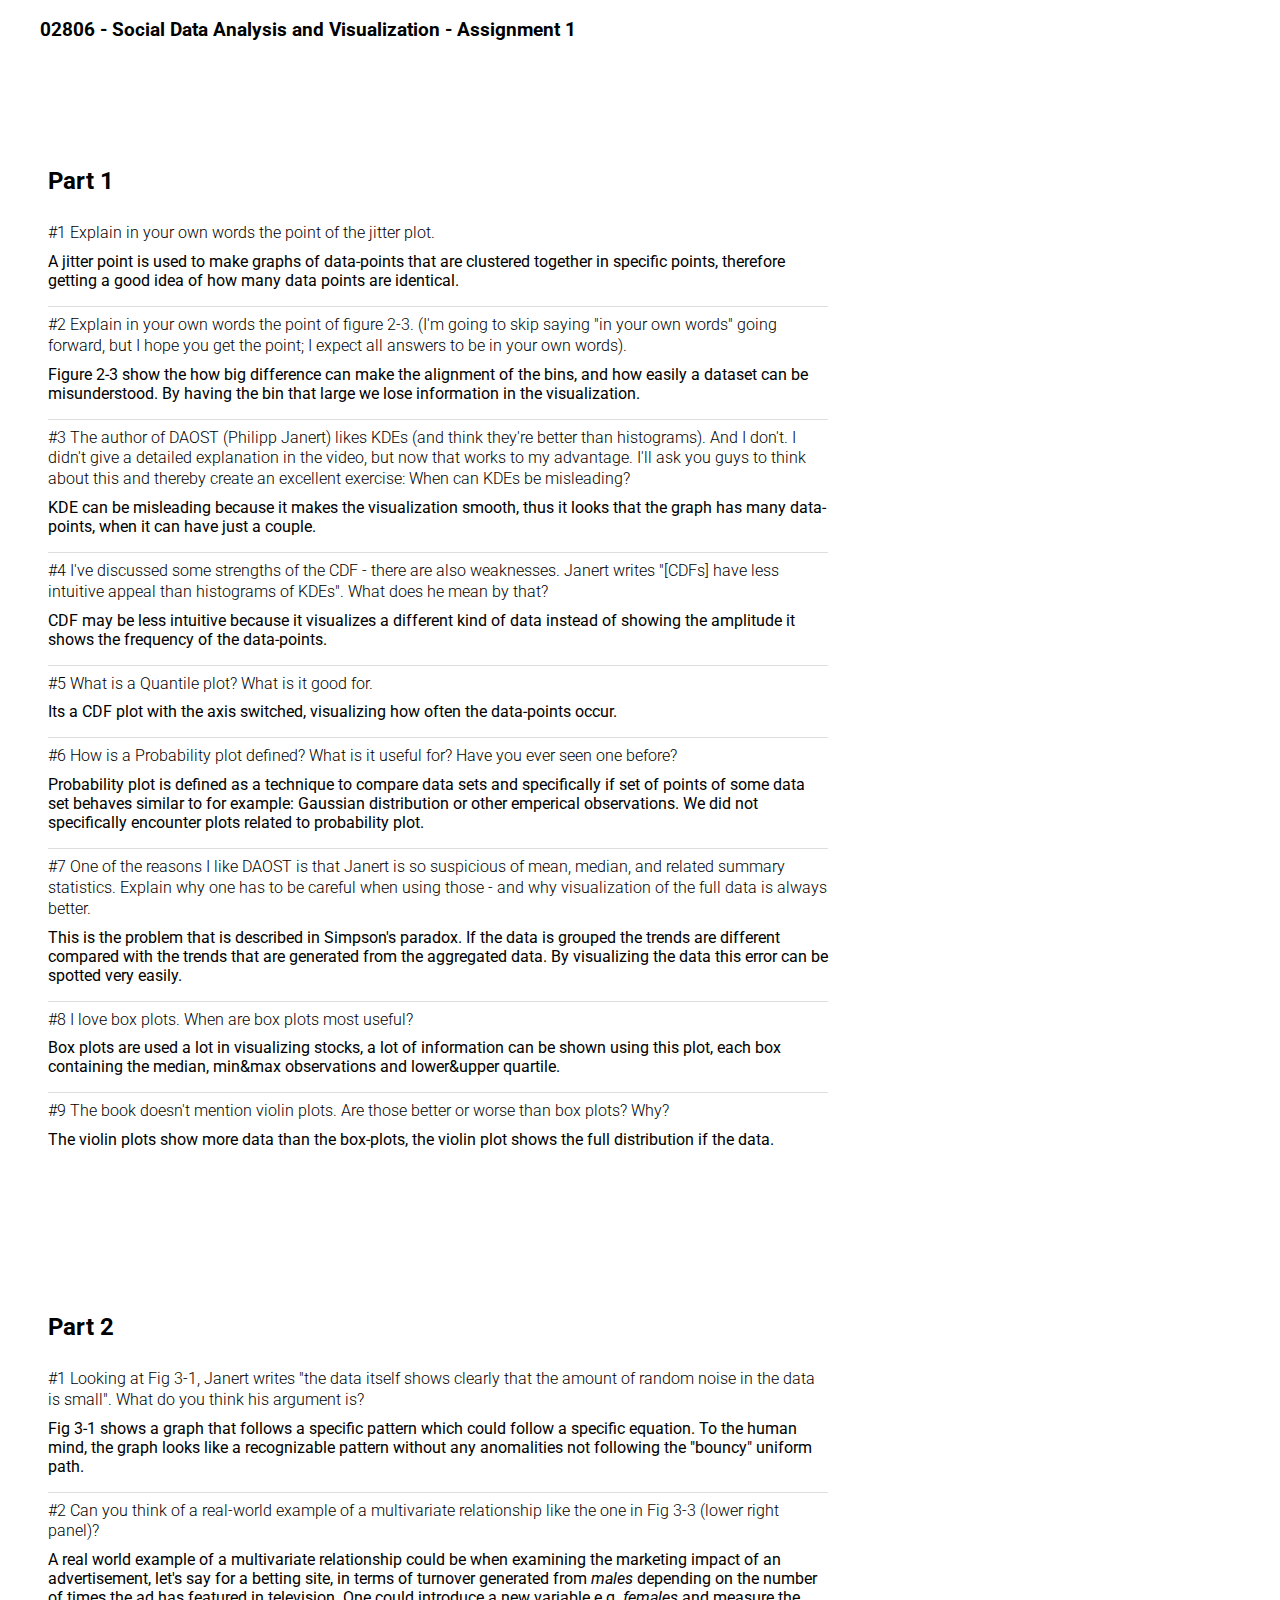
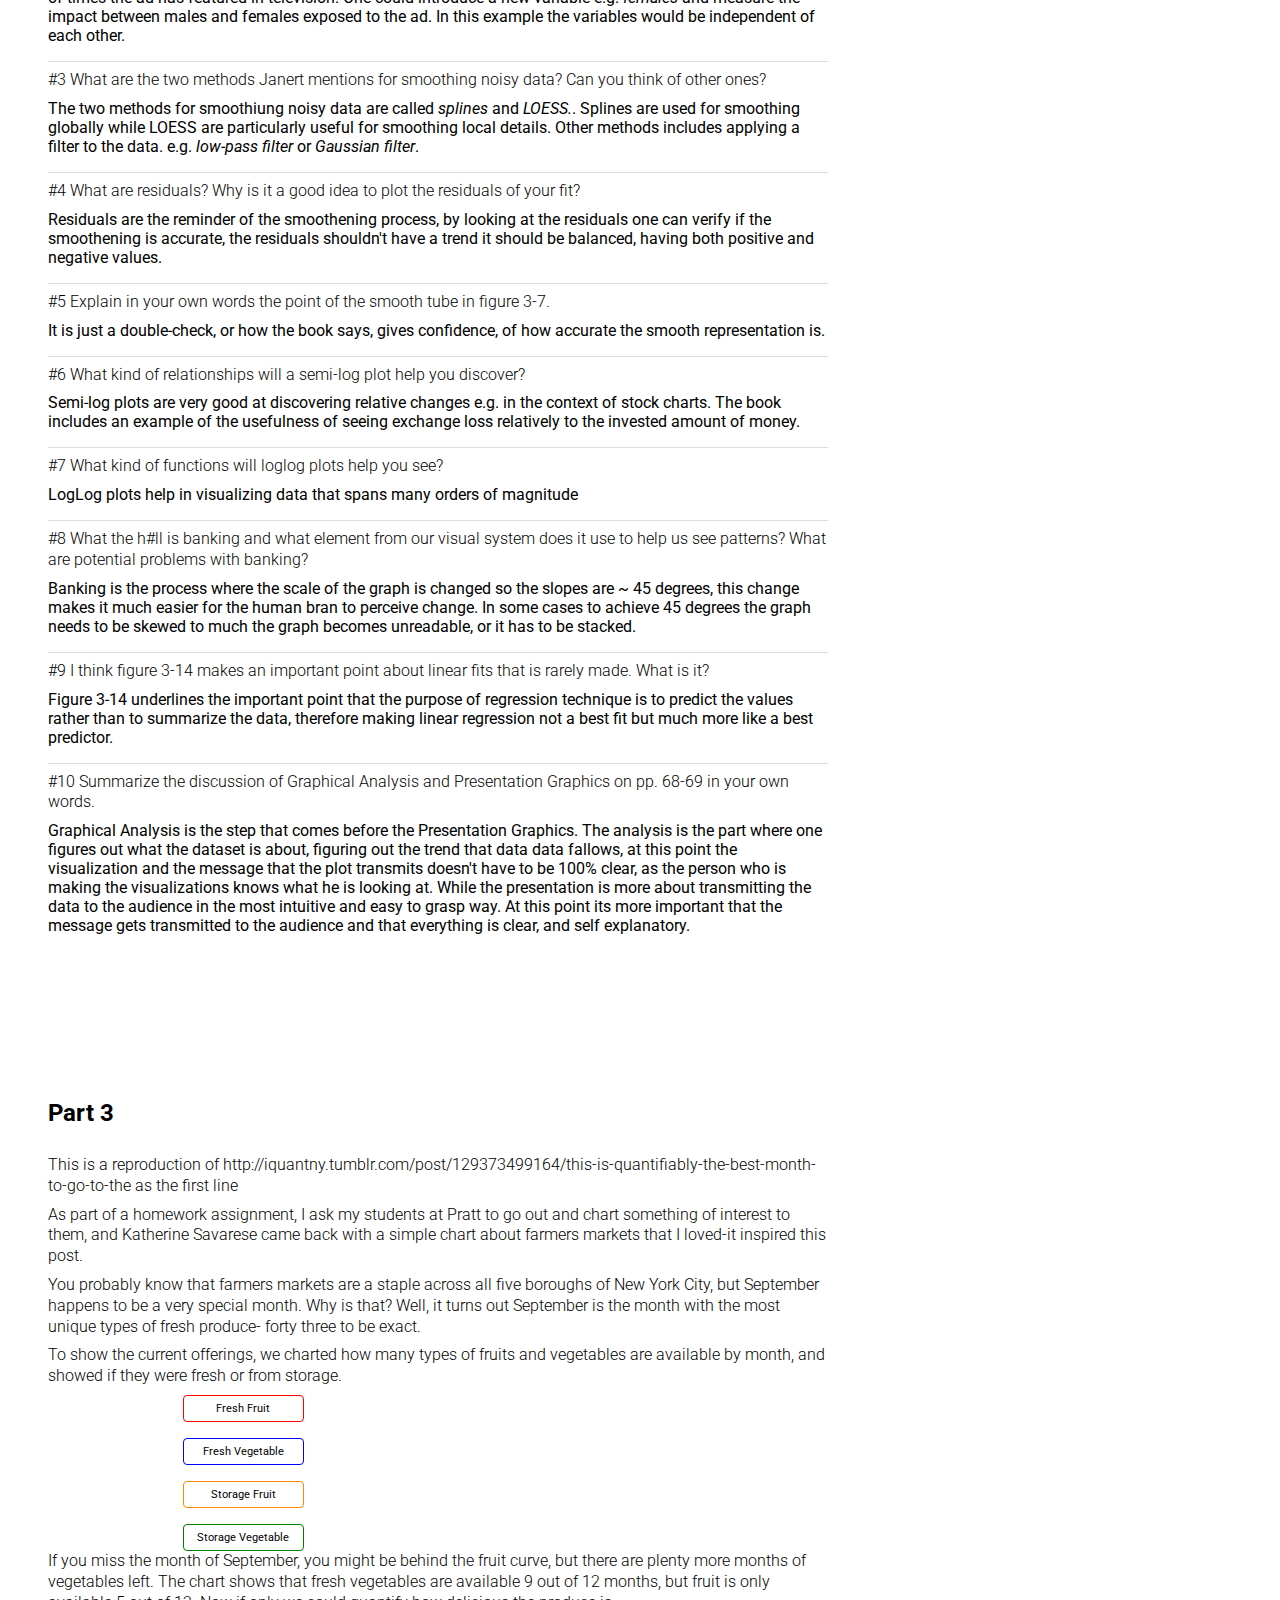
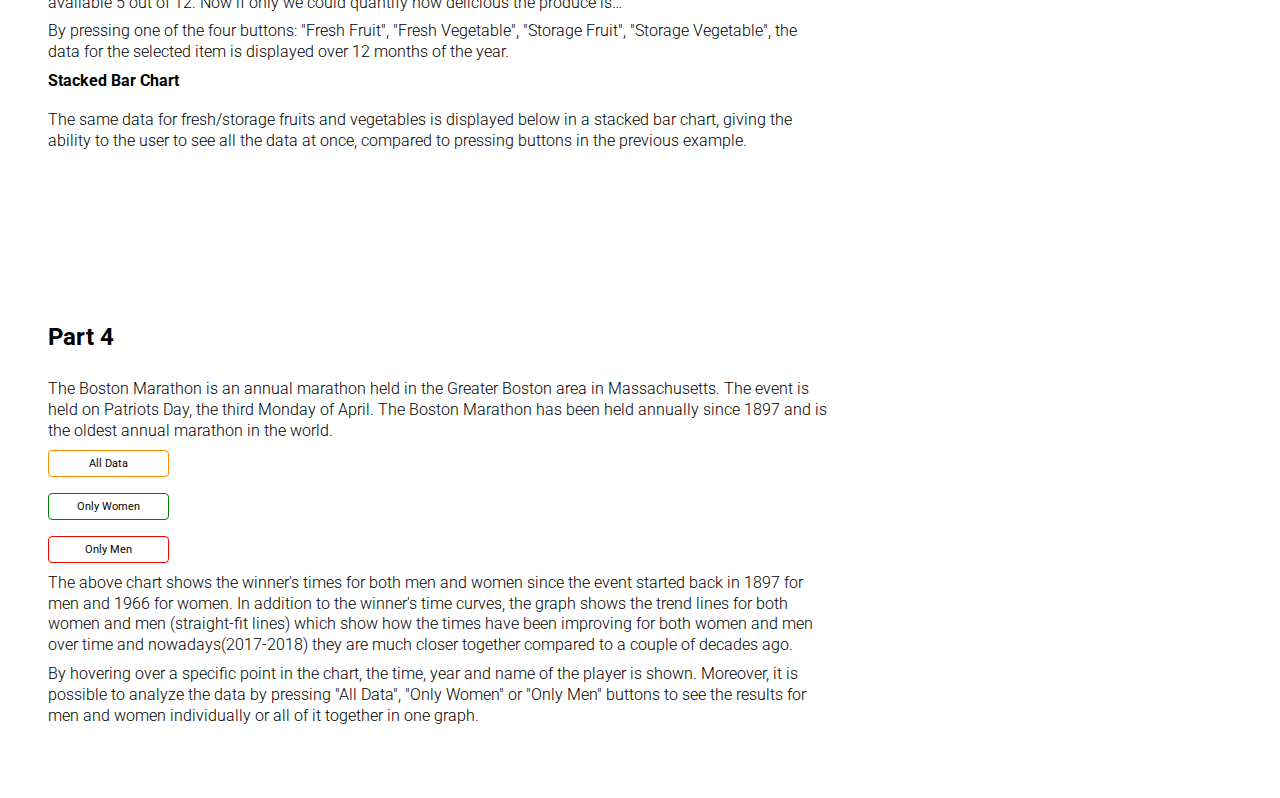
<file: ass1/index.html>
<!doctype html>
<!--
  Google Material Design Lite (MDL) has been used for the layout. The assignment is loosely based on the MDL template from
  https://getmdl.io/templates/text-only/index.html licensed under APACHE 2.0
-->

<html lang="en">
  <head>
    <meta charset="utf-8">
    <meta http-equiv="X-UA-Compatible" content="IE=edge">
    <meta name="description" content="A front-end template that helps you build fast, modern mobile web apps.">
    <meta name="viewport" content="width=device-width, initial-scale=1.0, minimum-scale=1.0">
    <title>Assignment 1</title>
    <meta name="mobile-web-app-capable" content="yes">
    <meta name="apple-mobile-web-app-capable" content="yes">
    <meta name="apple-mobile-web-app-status-bar-style" content="black">
    <meta name="apple-mobile-web-app-title" content="Material Design Lite">

    <link rel="stylesheet" href="https://fonts.googleapis.com/css?family=Roboto:regular,bold,italic,thin,light,bolditalic,black,medium&amp;lang=en">
    <link rel="stylesheet" href="https://fonts.googleapis.com/icon?family=Material+Icons">
    <link rel="stylesheet" href="https://code.getmdl.io/1.3.0/material.deep_purple-pink.min.css">
    <link rel="stylesheet" href="./css/styles.css">
    <link rel="stylesheet" href="./css/graph.css">
    <style>
    #view-source {
      position: fixed;
      display: block;
      right: 0;
      bottom: 0;
      margin-right: 40px;
      margin-bottom: 40px;
      z-index: 900;
    }
    </style>

    <script src="https://code.getmdl.io/1.3.0/material.min.js"></script>
    <script src="https://d3js.org/d3.v4.js"></script>
    <script type="text/javascript" , src="part3.js"> </script>
    <script type="text/javascript" , src="part4.js"> </script>
    <script type="text/javascript" , src="part3_stacked_barChart.js"> </script>

  </head>
  <body class="mdl-demo mdl-color--grey-100 mdl-color-text--grey-700 mdl-base">
    <div class="mdl-layout mdl-js-layout mdl-layout--fixed-header">
      <header class="mdl-layout__header mdl-layout__header--scroll mdl-color--primary">
        <div class="mdl-layout--large-screen-only mdl-layout__header-row">
        </div>
        <div class="mdl-layout--large-screen-only mdl-layout__header-row">
          <h3>02806 - Social Data Analysis and Visualization - Assignment 1</h3>
        </div>
        <div class="mdl-layout--large-screen-only mdl-layout__header-row">
        </div>
      </header>
      <main class="mdl-layout__content">
        <div class="mdl-layout__tab-panel is-active" id="overview">

          <section class="section--center mdl-grid mdl-grid--no-spacing mdl-shadow--2dp">
            <div class="mdl-card mdl-cell mdl-cell--12-col">
              <div class="mdl-card__supporting-text mdl-grid">
                <h2 class="mdl-cell mdl-cell--12-col">Part 1</h2>

                <div class="section__text mdl-cell mdl-cell--10-col-desktop mdl-cell--6-col-tablet mdl-cell--3-col-phone">
                  <h5>#1 Explain in your own words the point of the jitter plot.</h5>
                  A jitter point is used to make graphs of data-points that are clustered together in specific points, therefore getting a good idea of how many data points are identical.
                </div>
                <div class="section__text mdl-cell mdl-cell--10-col-desktop mdl-cell--6-col-tablet mdl-cell--3-col-phone">
                  <h5>#2 Explain in your own words the point of figure 2-3. (I'm going to skip saying "in your own words" going forward, but I hope you get the point; I expect all answers to be in your own words).</h5>
                  Figure 2-3 show the how big difference can make the alignment of the bins, and how easily a dataset can be misunderstood. By having the bin that large we lose information in the visualization.
                </div>
                <div class="section__text mdl-cell mdl-cell--10-col-desktop mdl-cell--6-col-tablet mdl-cell--3-col-phone">
                  <h5>#3 The author of DAOST (Philipp Janert) likes KDEs (and think they're better than histograms). And I don't. I didn't give a detailed explanation in the video, but now that works to my advantage. I'll ask you guys to think about this and thereby create an excellent exercise: When can KDEs be misleading?</h5>
                  KDE can be misleading because it makes the visualization smooth, thus it looks that the graph has many data-points, when it can have just a couple.
                </div>
                <div class="section__text mdl-cell mdl-cell--10-col-desktop mdl-cell--6-col-tablet mdl-cell--3-col-phone">
                  <h5>#4 I've discussed some strengths of the CDF - there are also weaknesses. Janert writes "[CDFs] have less intuitive appeal than histograms of KDEs". What does he mean by that?</h5>
                  CDF may be less intuitive because it visualizes a different kind of data instead of showing the amplitude it shows the frequency of the data-points.
                </div>
                <div class="section__text mdl-cell mdl-cell--10-col-desktop mdl-cell--6-col-tablet mdl-cell--3-col-phone">
                  <h5>#5 What is a Quantile plot? What is it good for.</h5>
                  Its a CDF plot with the axis switched, visualizing how often the data-points occur.
                </div>
                <div class="section__text mdl-cell mdl-cell--10-col-desktop mdl-cell--6-col-tablet mdl-cell--3-col-phone">
                  <h5>#6 How is a Probability plot defined? What is it useful for? Have you ever seen one before?</h5>
                  Probability plot is defined as a technique to compare data sets and specifically if set of points of some data set behaves similar to for example: Gaussian distribution or other emperical observations.  
                  We did not specifically encounter plots related to probability plot.    
                </div>
                <div class="section__text mdl-cell mdl-cell--10-col-desktop mdl-cell--6-col-tablet mdl-cell--3-col-phone">
                  <h5>#7 One of the reasons I like DAOST is that Janert is so suspicious of mean, median, and related summary statistics. Explain why one has to be careful when using those - and why visualization of the full data is always better.</h5>
                    This is the problem that is described in Simpson's paradox. If the data is grouped the trends are different compared with the trends that are generated from the aggregated data. By visualizing the data this error can be spotted very easily.
                </div>
                <div class="section__text mdl-cell mdl-cell--10-col-desktop mdl-cell--6-col-tablet mdl-cell--3-col-phone">
                  <h5>#8 I love box plots. When are box plots most useful?</h5>
                  Box plots are used a lot in visualizing stocks, a lot of information can be shown using this plot, each box containing the median, min&max observations and lower&upper quartile.
                </div>
                <div class="section__text mdl-cell mdl-cell--10-col-desktop mdl-cell--6-col-tablet mdl-cell--3-col-phone">
                  <h5>#9 The book doesn't mention violin plots. Are those better or worse than box plots? Why?</h5>
                  The violin plots show more data than the box-plots, the violin plot shows the full distribution if the data.
                </div>

              </div>
            </div>
          </section>


          <section class="section--center mdl-grid mdl-grid--no-spacing mdl-shadow--2dp">
            <div class="mdl-card mdl-cell mdl-cell--12-col">
              <div class="mdl-card__supporting-text mdl-grid">
                <h2 class="mdl-cell mdl-cell--12-col">Part 2</h2>

                <div class="section__text mdl-cell mdl-cell--10-col-desktop mdl-cell--6-col-tablet mdl-cell--3-col-phone">
                  <h5>#1 Looking at Fig 3-1, Janert writes "the data itself shows clearly that the amount of random noise in the data is small". What do you think his argument is?</h5>
                  Fig 3-1 shows a graph that follows a specific pattern which could follow a specific equation. To the human mind, the graph looks like a recognizable pattern without any anomalities not following the "bouncy" uniform path.
                </div>
                <div class="section__text mdl-cell mdl-cell--10-col-desktop mdl-cell--6-col-tablet mdl-cell--3-col-phone">
                  <h5>#2 Can you think of a real-world example of a multivariate relationship like the one in Fig 3-3 (lower right panel)?</h5>
                  A real world example of a multivariate relationship could be when examining the marketing impact of an advertisement, let's say for a betting site, in terms of turnover generated from <i>males</i> depending on the number of times the ad has featured in television. One could introduce a new variable e.g. <i>females</i> and measure the impact between males and females exposed to the ad. In this example the variables would be independent of each other.
                </div>
                <div class="section__text mdl-cell mdl-cell--10-col-desktop mdl-cell--6-col-tablet mdl-cell--3-col-phone">
                  <h5>#3 What are the two methods Janert mentions for smoothing noisy data? Can you think of other ones?</h5>
                  The two methods for smoothiung noisy data are called <i>splines</i> and <i>LOESS.</i>. Splines are used for smoothing globally while LOESS are particularly useful for smoothing local details. Other methods includes applying a filter to the data. e.g. <i>low-pass filter</i> or <i>Gaussian filter</i>.
                </div>
                <div class="section__text mdl-cell mdl-cell--10-col-desktop mdl-cell--6-col-tablet mdl-cell--3-col-phone">
                  <h5>#4 What are residuals? Why is it a good idea to plot the residuals of your fit?</h5>
                  Residuals are the reminder of the smoothening process, by looking at the residuals one can verify if the smoothening is accurate, the residuals shouldn't have a trend it should be balanced, having both positive and negative values.
                </div>
                <div class="section__text mdl-cell mdl-cell--10-col-desktop mdl-cell--6-col-tablet mdl-cell--3-col-phone">
                  <h5>#5 Explain in your own words the point of the smooth tube in figure 3-7.</h5>
                  It is just a double-check, or how the book says, gives confidence, of how accurate the smooth representation is.
                </div>
                <div class="section__text mdl-cell mdl-cell--10-col-desktop mdl-cell--6-col-tablet mdl-cell--3-col-phone">
                  <h5>#6 What kind of relationships will a semi-log plot help you discover?</h5>
                  Semi-log plots are very good at discovering relative changes e.g. in the context of stock charts. The book includes an example of the usefulness of seeing exchange loss relatively to the invested amount of money.
                </div>
                <div class="section__text mdl-cell mdl-cell--10-col-desktop mdl-cell--6-col-tablet mdl-cell--3-col-phone">
                  <h5>#7 What kind of functions will loglog plots help you see?</h5>
                    LogLog plots help in visualizing data that spans many orders of magnitude
                </div>
                <div class="section__text mdl-cell mdl-cell--10-col-desktop mdl-cell--6-col-tablet mdl-cell--3-col-phone">
                  <h5>#8 What the h#ll is banking and what element from our visual system does it use to help us see patterns? What are potential problems with banking?</h5>
                  Banking is the process where the scale of the graph is changed so the slopes are ~ 45 degrees, this change makes it much easier for the human bran to perceive change. In some cases to achieve 45 degrees the graph needs to be skewed to much the graph becomes unreadable, or it has to be stacked.
                </div>
                <div class="section__text mdl-cell mdl-cell--10-col-desktop mdl-cell--6-col-tablet mdl-cell--3-col-phone">
                  <h5>#9 I think figure 3-14 makes an important point about linear fits that is rarely made. What is it?</h5>
                  Figure 3-14 underlines the important point that the purpose of regression technique is to predict the values rather than to summarize the data, therefore making linear regression not a best fit but much more like a best predictor. 
                </div>
                <div class="section__text mdl-cell mdl-cell--10-col-desktop mdl-cell--6-col-tablet mdl-cell--3-col-phone">
                  <h5>#10 Summarize the discussion of Graphical Analysis and Presentation Graphics on pp. 68-69 in your own words.</h5>
                  Graphical Analysis is the step that comes before the Presentation Graphics. The analysis is the part where one figures out what the dataset is about, figuring out the trend that data data fallows, at this point the visualization and the message that the plot transmits doesn't have to be 100% clear, as the person who is making the visualizations knows what he is looking at. While the presentation is more about transmitting the data to the audience in the most intuitive and easy to grasp way. At this point its more important that the message gets transmitted to the audience and that everything is clear, and self explanatory.
                </div>

              </div>
            </div>
          </section>



          <section class="section--center mdl-grid mdl-grid--no-spacing mdl-shadow--2dp">
            <div class="mdl-card mdl-cell mdl-cell--12-col">
              <div class="mdl-card__supporting-text mdl-grid">
                <h2 class="mdl-cell mdl-cell--12-col">Part 3</h2>

                <div class="section__text mdl-cell mdl-cell--10-col-desktop mdl-cell--6-col-tablet mdl-cell--3-col-phone">
                  <h5>This is a reproduction of http://iquantny.tumblr.com/post/129373499164/this-is-quantifiably-the-best-month-to-go-to-the as the first line</h5>
                  <h5>As part of a homework assignment, I ask my students at Pratt to go out and chart something of interest to them, and Katherine Savarese came back with a simple chart about farmers markets that I loved-it inspired this post.</h5>
                  <h5>You probably know that farmers markets are a staple across all five boroughs of New York City, but September happens to be a very special month. Why is that? Well, it turns out September is the month with the most unique types of fresh produce- forty three to be exact.</h5>
                  <h5>To show the current offerings, we charted how many types of fruits and vegetables are available by month, and showed if they were fresh or from storage.</h5>

                  <div class = "mdl-grid">
                    <div class = "mdl-cell mdl-cell--2-col graybox graph">
                      <div class="grid-btn-container">
                        <div class="btn button1"> Fresh Fruit
                        </div>
                        <div class="btn button2"> Fresh Vegetable
                        </div>
                        <div class="btn button3"> Storage Fruit
                        </div>
                        <div class="btn button4"> Storage Vegetable
                        </div>
                        </div>
                      </div>
                    
                    <div class = "mdl-cell mdl-cell--10-col graybox">
                      <div id="part3-graph" class="graph"></div>
                    </div>
                  </div>
                  <h5>If you miss the month of September, you might be behind the fruit curve, but there are plenty more months of vegetables left.  The chart shows that fresh vegetables are available 9 out of 12 months, but fruit is only available 5 out of 12. Now if only we could quantify how delicious the produce is… </h5>
                  <h5>By pressing one of the four buttons: "Fresh Fruit", "Fresh Vegetable", "Storage Fruit", "Storage Vegetable", the data for the selected item is displayed over 12 months of the year.  </h5>  
                  <h4 class="mdl-cell mdl-cell--12-col">Stacked Bar Chart</h4>
                  <h5> The same data for fresh/storage fruits and vegetables is displayed below in a stacked bar chart, giving the ability to the user to see all the data at once, compared to pressing buttons in the previous example. </h5> 
                  <div class = "mdl-cell mdl-cell--10-col graybox">
                    <div id="part3-stacked-barChart" class="graph"></div>
                  </div>                
                </div>
              </div>
            </div>
          </section>


          <section class="section--center mdl-grid mdl-grid--no-spacing mdl-shadow--2dp">
            <div class="mdl-card mdl-cell mdl-cell--12-col">
              <div class="mdl-card__supporting-text mdl-grid">
                <h2 class="mdl-cell mdl-cell--12-col">Part 4</h2>

                <div class="section__text mdl-cell mdl-cell--10-col-desktop mdl-cell--6-col-tablet mdl-cell--3-col-phone">
                  <h5>The Boston Marathon is an annual marathon held in the Greater Boston area in Massachusetts. The event is held on Patriots Day, the third Monday of April. The Boston Marathon has been held annually since 1897 and is the oldest annual marathon in the world.</h5>

                  <div class = "mdl-grid">
                      <div class = "mdl-cell mdl-cell--2-col graybox">
                          <div class="grid-btn-container">
                              <div class="btn menAndWomenButton"> All Data
                              </div>
                              <div class="btn womenButton"> Only Women
                              </div>
                              <div class="btn menButton"> Only Men
                              </div>
                          </div>
                      </div>
              
                    <div class = "mdl-cell mdl-cell--10-col graybox graph">
                        <div id="part4-graph" class="graph"></div>
                    </div>
                  <h5> The above chart shows the winner's times for both men and women since the event started back in 1897 for men and 1966 for women. In addition to the winner's time curves, the graph shows the trend lines for both women and men (straight-fit lines) which show how the times have been improving for both women and men over time and nowadays(2017-2018) they are much closer together compared to a couple of decades ago.  </h5>  
                  <h5> By hovering over a specific point in the chart, the time, year and name of the player is shown. Moreover, it is possible to analyze the data by pressing "All Data", "Only Women" or "Only Men" buttons to see the results for men and women individually or all of it together in one graph. </h5>  
                  </div>
               </div>
              </div>
            </div>
          </section>
      </main>
    </div>
  </body>
</html>
</file>
<file: ass1/css/styles.css>
/**
 * Copyright 2015 Google Inc. All Rights Reserved.
 *
 * Licensed under the Apache License, Version 2.0 (the "License");
 * you may not use this file except in compliance with the License.
 * You may obtain a copy of the License at
 *
 *      http://www.apache.org/licenses/LICENSE-2.0
 *
 * Unless required by applicable law or agreed to in writing, software
 * distributed under the License is distributed on an "AS IS" BASIS,
 * WITHOUT WARRANTIES OR CONDITIONS OF ANY KIND, either express or implied.
 * See the License for the specific language governing permissions and
 * limitations under the License.
 */

html, body {
  font-family: 'Roboto', 'Helvetica', sans-serif;
  margin: 0;
  padding: 0;
}
.mdl-demo .mdl-layout__header-row {
  padding-left: 40px;
}
.mdl-demo .mdl-layout.is-small-screen .mdl-layout__header-row h3 {
  font-size: inherit;
}
.mdl-demo .mdl-layout__tab-bar-button {
  display: none;
}
.mdl-demo .mdl-layout.is-small-screen .mdl-layout__tab-bar .mdl-button {
  display: none;
}
.mdl-demo .mdl-layout:not(.is-small-screen) .mdl-layout__tab-bar,
.mdl-demo .mdl-layout:not(.is-small-screen) .mdl-layout__tab-bar-container {
  overflow: visible;
}
.mdl-demo .mdl-layout__tab-bar-container {
  height: 64px;
}
.mdl-demo .mdl-layout__tab-bar {
  padding: 0;
  padding-left: 16px;
  box-sizing: border-box;
  height: 100%;
  width: 100%;
}
.mdl-demo .mdl-layout__tab-bar .mdl-layout__tab {
  height: 64px;
  line-height: 64px;
}
.mdl-demo .mdl-layout__tab-bar .mdl-layout__tab.is-active::after {
  background-color: white;
  height: 4px;
}
.mdl-demo main > .mdl-layout__tab-panel {
  padding: 8px;
  padding-top: 48px;
}
.mdl-demo .mdl-card {
  height: auto;
  display: -webkit-flex;
  display: -ms-flexbox;
  display: flex;
  -webkit-flex-direction: column;
      -ms-flex-direction: column;
          flex-direction: column;
}
.mdl-demo .mdl-card > * {
  height: auto;
}
.mdl-demo .mdl-card .mdl-card__supporting-text {
  margin: 40px;
  -webkit-flex-grow: 1;
      -ms-flex-positive: 1;
          flex-grow: 1;
  padding: 0;
  color: inherit;
  width: calc(100% - 80px);
}
.mdl-demo.mdl-demo .mdl-card__supporting-text h4 {
  margin-top: 0;
  margin-bottom: 20px;
}
.mdl-demo .mdl-card__actions {
  margin: 0;
  padding: 4px 40px;
  color: inherit;
}
.mdl-demo .mdl-card__actions a {
  color: #00BCD4;
  margin: 0;
}
.mdl-demo .mdl-card__actions a:hover,
.mdl-demo .mdl-card__actions a:active {
  color: inherit;
  background-color: transparent;
}
.mdl-demo .mdl-card__supporting-text + .mdl-card__actions {
  border-top: 1px solid rgba(0, 0, 0, 0.12);
}
.mdl-demo #add {
  position: absolute;
  right: 40px;
  top: 36px;
  z-index: 999;
}

.mdl-demo .mdl-layout__content section:not(:last-of-type) {
  position: relative;
  margin-bottom: 48px;
}
.mdl-demo section.section--center {
  max-width: 860px;
}
.mdl-demo section > header{
  display: -webkit-flex;
  display: -ms-flexbox;
  display: flex;
  -webkit-align-items: center;
      -ms-flex-align: center;
          align-items: center;
  -webkit-justify-content: center;
      -ms-flex-pack: center;
          justify-content: center;
}
.mdl-demo section > .section__play-btn {
  min-height: 200px;
}
.mdl-demo section > header > .material-icons {
  font-size: 3rem;
}
.mdl-demo section > button {
  position: absolute;
  z-index: 99;
  top: 8px;
  right: 8px;
}
.mdl-demo section .section__circle {
  display: -webkit-flex;
  display: -ms-flexbox;
  display: flex;
  -webkit-align-items: center;
      -ms-flex-align: center;
          align-items: center;
  -webkit-justify-content: flex-start;
      -ms-flex-pack: start;
          justify-content: flex-start;
  -webkit-flex-grow: 0;
      -ms-flex-positive: 0;
          flex-grow: 0;
  -webkit-flex-shrink: 1;
      -ms-flex-negative: 1;
          flex-shrink: 1;
}
.mdl-demo section .section__text {
  -webkit-flex-grow: 1;
      -ms-flex-positive: 1;
          flex-grow: 1;
  -webkit-flex-shrink: 0;
      -ms-flex-negative: 0;
          flex-shrink: 0;
  padding-top: 8px;
  padding-bottom: 16px;
}
.mdl-demo section .section__text h5 {
  font-size: inherit;
  margin: 0;
  margin-bottom: 0.5em;
  font-weight: 300;
  line-height: 130%;
}
.mdl-demo section .section__text a {
  text-decoration: none;
}
.mdl-demo section .section__circle-container > .section__circle-container__circle {
  width: 64px;
  height: 64px;
  border-radius: 32px;
  margin: 8px 0;
}
.mdl-demo section.section--center .section__text:not(:last-child) {
  border-bottom: 1px solid rgba(0,0,0,.13);
}
.mdl-demo .mdl-card .mdl-card__supporting-text > h3:first-child {
  margin-bottom: 24px;
}
.mdl-demo .mdl-layout__tab-panel:not(#overview) {
  background-color: white;
}
.mdl-demo #features section {
  margin-bottom: 72px;
}
.mdl-demo #features h4, #features h5 {
  margin-bottom: 16px;
}
.mdl-demo .toc {
  border-left: 4px solid #C1EEF4;
  margin: 24px;
  padding: 0;
  padding-left: 8px;
  display: -webkit-flex;
  display: -ms-flexbox;
  display: flex;
  -webkit-flex-direction: column;
      -ms-flex-direction: column;
          flex-direction: column;
}
.mdl-demo .toc h4 {
  font-size: 0.9rem;
  margin-top: 0;
}
.mdl-demo .toc a {
  color: #4DD0E1;
  text-decoration: none;
  font-size: 16px;
  line-height: 28px;
  display: block;
}
.mdl-demo .mdl-menu__container {
  z-index: 99;
}

/*Farmer graph CSS attributes*/

h1 {
  text-align: center;
  color: black;
}

.container {
  padding-left: 10%;
  padding-right: 10%;
}

.question {
  font-weight: bold;
}

.grid-container {
  display: grid;
  grid-row-gap: 20px;
}

.ass-section {
  /* background-color: rgba(0, 0, 0, 0.2); */
  padding: 2%;
  max-width: 1400px;
  margin: 0 auto;
}

.ass-section-header {
  font-size: 300%;
  font-weight: bold;
  padding-left: 5%;
}

.graph {
  display: grid;
  grid-template-columns: 1fr 1fr;
  grid-auto-rows: minmax(10px, auto);
  justify-items: center;
  align-items: center;
}

.grid-btn-container {
  display: grid;
  grid-gap: 1em;
}

.btn {
  background-color: white;
  color: black;
  text-align: center;
  display: inline-block;
  font-size: 11px;
  padding: 6px 12px;
  border-radius: 4px;
  -webkit-transition-duration: 0.4s;
  transition-duration: 0.4s;
  width: 95px;
}

.button1 {
  border: 1px solid red;
  align-self: end;
}

.button1:hover {
  background-color: rgba(255,0,0,0.2);
}

.button2 {
  border: 1px solid blue;
}

.button2:hover {
  background-color: rgba(0,0,255,0.2);
}

.button3 {
  border: 1px solid rgb(255, 136, 0);
}

.button3:hover {
  background-color: rgba(255, 136, 0, 0.2);
}

.button4 {
  border: 1px solid green;
  align-self: start;
}

.button4:hover {
  background-color: rgba(0, 255, 0, 0.2);
}
</file>
<file: ass1/css/graph.css>
/*Marathon graph CSS attributes*/

.lgWomen {
    stroke: black;
    stroke-dasharray: 4, 4;
    stroke-width: 3;
  }
  
  .lgMen {
    stroke: black;
    stroke-dasharray: 4, 4;
    stroke-width: 3;
  }
  
  circle {
    stroke: red;
    stroke-width: 1;
    fill: white;
  }
  
  circle:hover {
    fill: rgb(255, 136, 0);
  }
  
  rect.womenDataRects {
    stroke: green;
    stroke-width: 1;
    fill: white;
  }
  
  rect.womenDataRects:hover {
    fill: blue;
  }
  
  .legendMen {
    stroke: red;
    fill: red;
  }
  
  .legendWomen {
    stroke: green;
    fill: green;
  }
  
  .legendLr {
    stroke: black;
    fill: black;
    stroke-dasharray: 3, 3;
  }
  
  .legendLrText {
    stroke: black;
    fill: black;
  }
  
  .menAndWomenButton {
    border: 1px solid rgb(255, 136, 0);
    align-self: end;
  }
  
  .menAndWomenButton:hover {
    background-color: rgba(255, 136, 0, 0.2);
    color: white;
  }
  
  .womenButton {
    border: 1px solid green;
  }
  
  .womenButton:hover {
    background-color: green;
    background-color: rgba(0, 255, 0, 0.2);
  }
  
  .menButton {
    border: 1px solid red;
    align-self: start;
  }
  
  .menButton:hover {
    background-color: rgba(255, 0, 0, 0.2);
  }
  
  .buttonsMarathon {
    display: grid;
    grid-template-columns: 1fr;
    grid-auto-rows: minmax(20px, auto);
    grid-gap: 1em;
    align-items: center;
  }
  
  .line {
    fill: none;
    stroke: blue;
    stroke-width: 1;
  }
  
  .line1 {
    fill: none;
    stroke: red;
    stroke-width: 1;
  }
  
  .line2 {
    fill: none;
    stroke: green;
    stroke-width: 1;
  }
</file>
